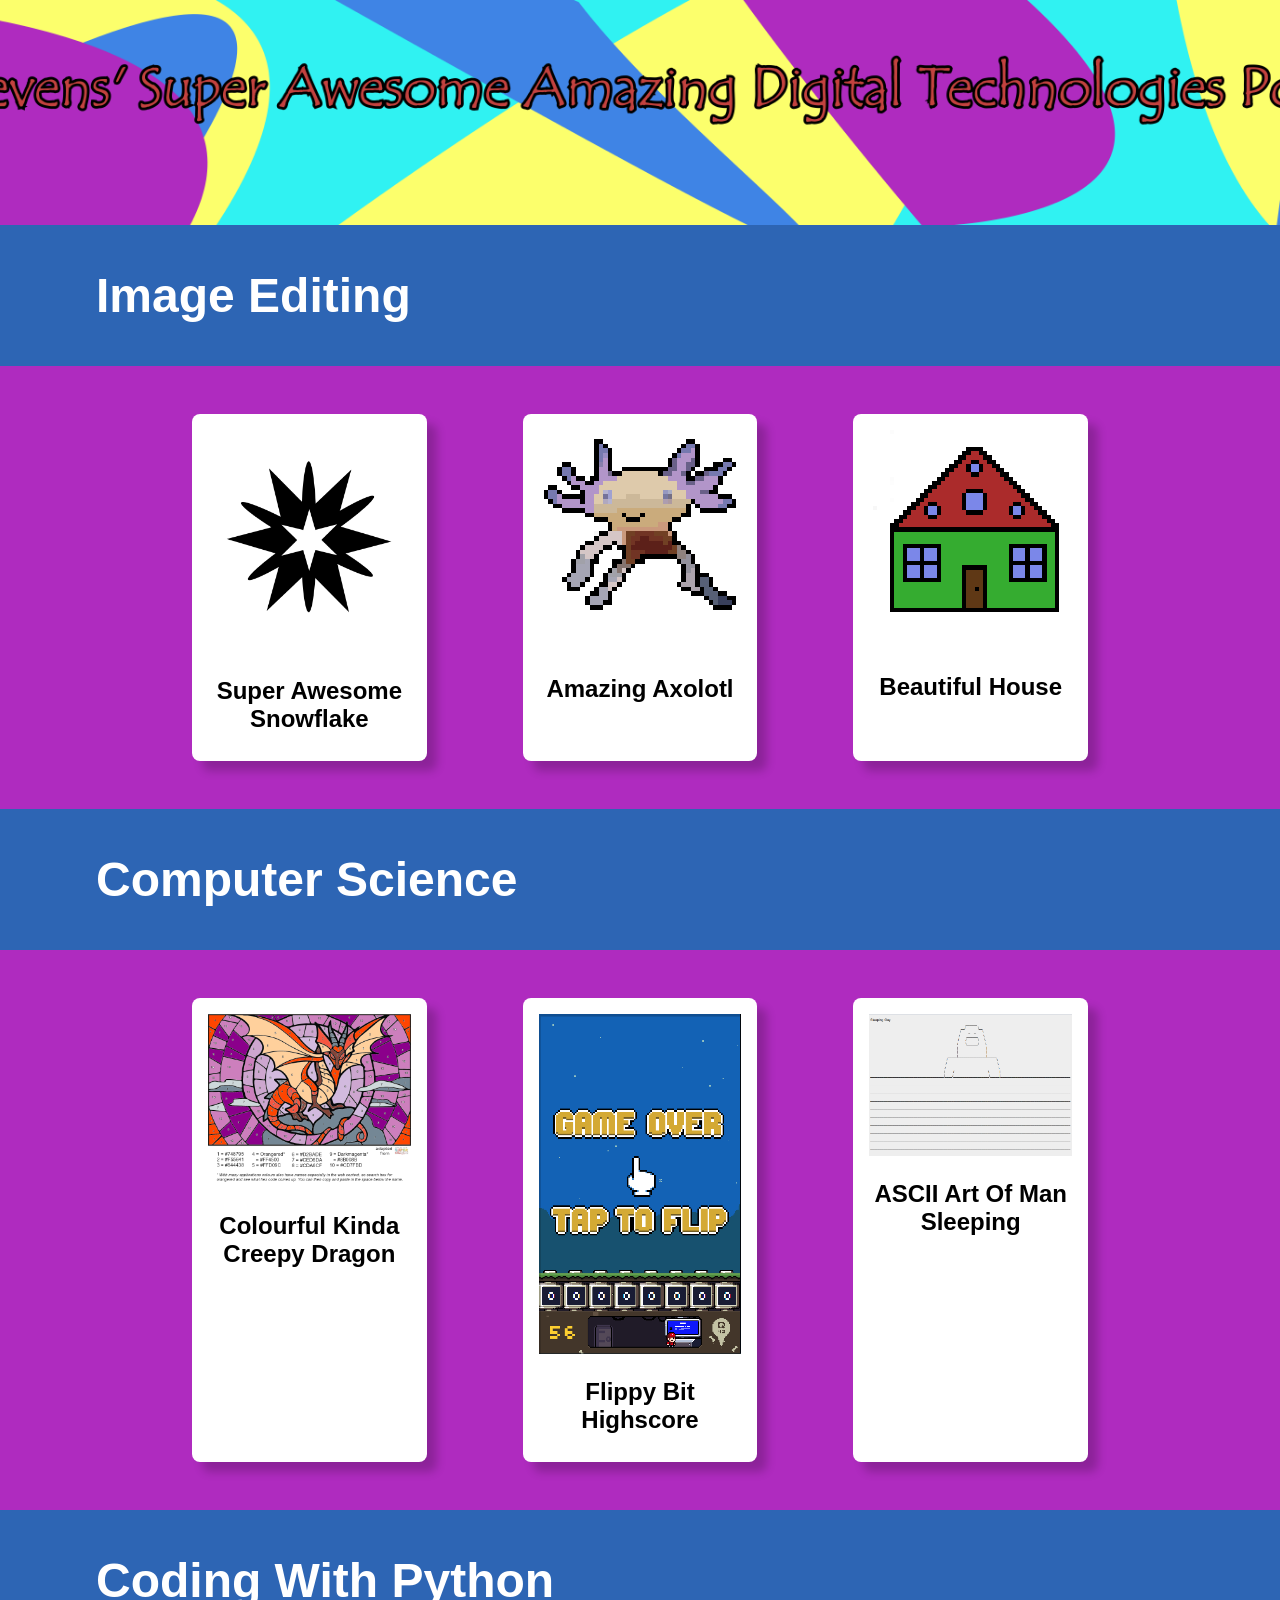
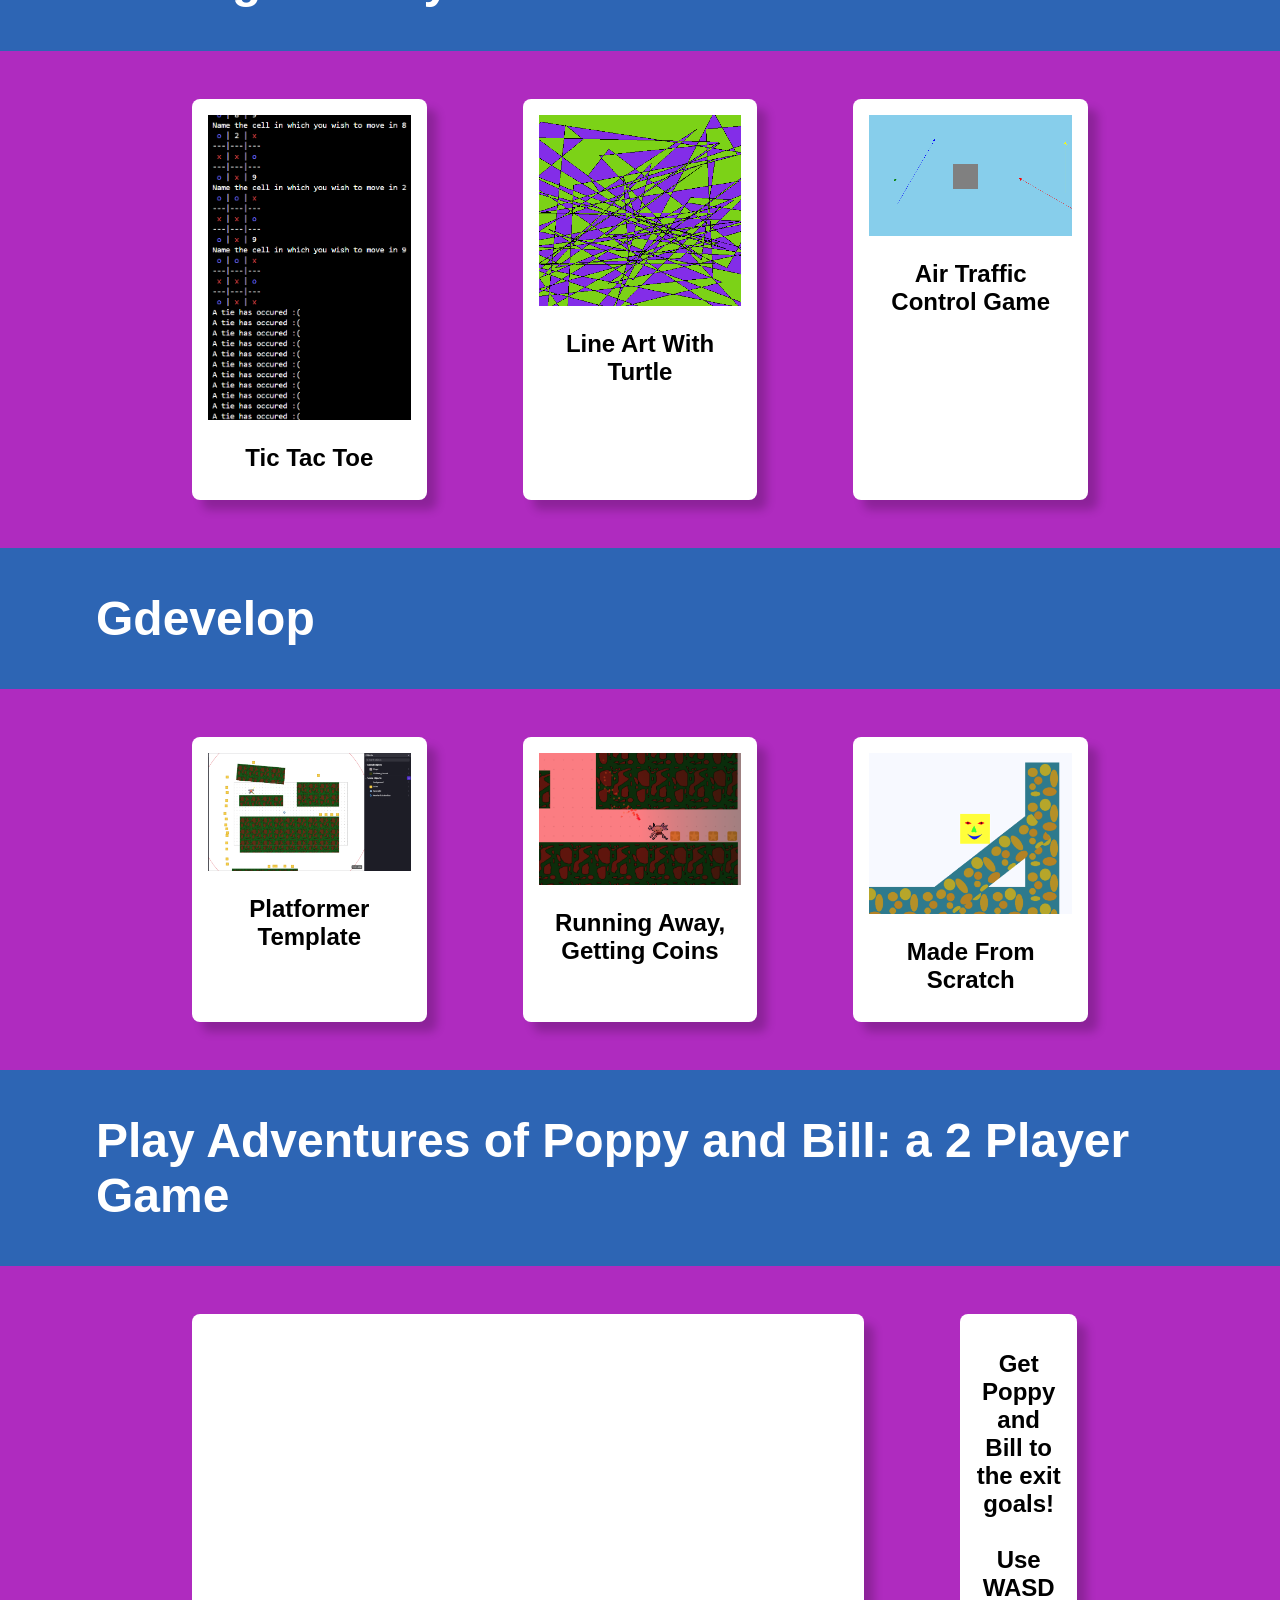
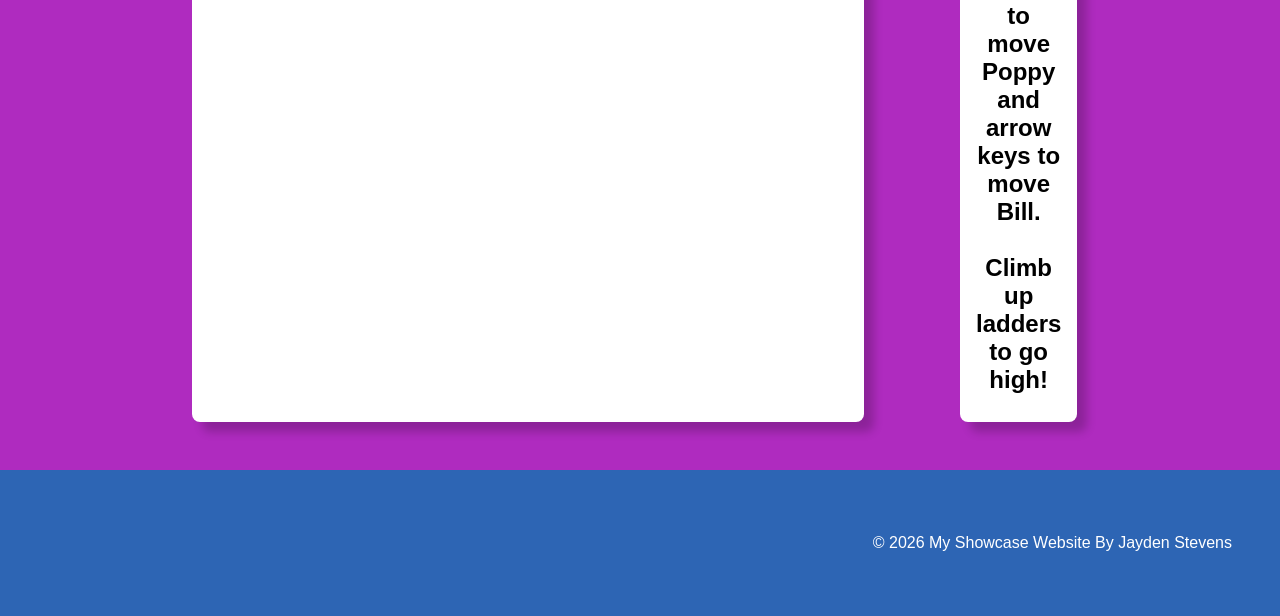
<file: index.html>
<!DOCTYPE html>
<html lang="en">

<head>
    <meta charset="UTF-8">
    <meta name="viewport" content="width=device-width, initial-scale=1.0">
    <link rel="stylesheet" href="style.css">
    <script type="module" src="https://pyscript.net/releases/2024.1.1/core.js"></script>
    <title>Jayden Stevens Digi Tech</title>
</head>
<!-- This is the main body of the website- ALL your content goes AFTER the <body> tag and before the </body> tag -->
<body>

    <!-- The Hero Section -------------------------------------------------------------------------------------- -->
    <section class="hero">
        <div class="hero-text"><a href='secretpage.html'>SECRET LINK!</a></div>
    </section>

<!-- Topic one ------------------------------------------------------------------------------------------------- -->
    <!-- The First Topic Section -->
    <section class="topic">
        <!-- the topic title a big bar with text in it -->
        <div class="topic-title">
            <h1>Image <a href='https://www.youtube.com/watch?v=Qskm9MTz2V4'>E</a>diting</h1>
        </div>
        <!-- now a three column grid of images -->
        <div class="topic-content">
            <!-- one "card" which includes an image with a text below it -->
            <div class="topic-card">
                <img src="images/snowflake.png" alt="snowflake">
                <h2 class="topic-card-text"><a href='https://www.youtube.com/watch?v=L0MK7qz13bU'>Super Awesome Snowflake</a></h2>
            </div>
            <div class="topic-card-pixel">
                    <img src="images/axolotl_pixel_art.png" alt="pixel_art">
                <h2 class="topic-card-text"><a href='https://en.wikipedia.org/wiki/Axolotl'>Amazing Axolotl</a></h2>
            </div>
            <div class="topic-card-pixel">
                <img src="images/Beautiful_house.png" alt="pixel_artII">
                <h2 class="topic-card-text"><a href='https://www.oneroof.co.nz/search/houses-for-sale/district_christchurch-city-canterbury-282_page_1'>Beautiful House</a></h2>
            </div>
        </div>
    </section>
<!-- End of topic one------------------------------------------------------------------------------------------ -->

<!-- Copy and paste the section from above to make your next section -->
    <section class="topic">
        <!-- the topic title a big bar with text in it -->
        <div class="topic-title">
            <h1>Computer <a href='https://www.youtube.com/watch?v=UtVJdPfm0F8'>Science</a></h1>
        </div>
        <!-- now a three column grid of images -->
        <div class="topic-content">
            <!-- one "card" which includes an image with a text below it -->
            <div class="topic-card-dragon">
                <img src="images/Y10 CS_ 1.6 Binary & Hex - PaintByNumbers_Dragon_wHexcodes.png" alt="Dragon">
                <h2 class="topic-card-text"><a href='http://en.wikipedia.org/wiki/Dragon_(band)'>Colourful Kinda Creepy Dragon</a></h2>
            </div>
            <div class="topic-card-pixel">
                    <img src="images/flippy_bit.png" alt="Flippy_bit">
                <h2 class="topic-card-text"><a href='https://flippybitandtheattackofthehexadecimalsfrombase16.com/'>Flippy Bit Highscore</a></h2>
            </div>
            <div class="topic-card-dragon">
                <img src="images/ASCII_art.png" alt="ASCII art">
                <h2 class="topic-card-text"><a href='https://adventuretime.fandom.com/wiki/Earl_of_Lemongrab'>ASCII Art Of Man Sleeping</a></h2>
            </div>
        </div>
    </section>

    <section class="topic">
        <!-- the topic title a big bar with text in it -->
        <div class="topic-title">
            <h1>Coding With <a href='https://en.wikipedia.org/wiki/Pythonidae'>Python</a></h1>
        </div>
        <!-- now a three column grid of images -->
        <div class="topic-content">
            <!-- one "card" which includes an image with a text below it -->
            <div class="topic-card-dragon">
                <img src="images/tictactoe.png" alt="tictactoe">
                <h2 class="topic-card-text"><a href='https://playtictactoe.org/'>Tic Tac Toe</a></h2>
            </div>
            <div class="topic-card-pixel">
                    <img src="images/lineart.png" alt="line art">
                <h2 class="topic-card-text"><a href='https://en.wikipedia.org/wiki/Line_art'>Line Art With Turtle</a></h2>
            </div>
            <div class="topic-card-pixel">
                <img src="images/airtraffic.png" alt="airtraffic">
                <h2 class="topic-card-text"><a href='https://www.airways.co.nz/'>Air Traffic Control Game</a></h2>
            </div>
        </div>
    </section>

    <section class="topic">
        <!-- the topic title a big bar with text in it -->
        <div class="topic-title">
            <h1><a href='https://gdevelop.io/'>Gdevelop</a></h1>
        </div>
        <!-- now a three column grid of images -->
        <div class="topic-content">
            <!-- one "card" which includes an image with a text below it -->
            <div class="topic-card-dragon">
                <img src="images/stage_platformer.png" alt="stage">
                <h2 class="topic-card-text"><a href='https://www.youtube.com/watch?v=XxeD_2nTyHI'>Platformer Template</a></h2>
            </div>
            <div class="topic-card-dragon">
                    <img src="images/in_game.png" alt="ahh a particle">
                <h2 class="topic-card-text"><a href='https://en.wikipedia.org/wiki/Mario'>Running Away, Getting Coins</a></h2>
            </div>
            <div class="topic-card-dragon">
                <img src="images/from_scratch.png" alt="his name is bill">
                <h2 class="topic-card-text">Made From <a href='https://scratch.mit.edu/'>Scratch</a></h2>
            </div>
        </div>
    </section>

    <section class="topic">
        <!-- the topic title a big bar with text in it -->
        <div class="topic-title">
            <h1><a href='https://jaytoma.itch.io/adventures-of-poppy-and-bill-a-2-player-game'>Play Adventures of Poppy and Bill: a 2 Player Game</a></h1>
        </div>
        <!-- now a three column grid of images -->
        <div class="topic-content">
            <!-- one "card" which includes an image with a text below it -->
            <div class="topic-card-dragon">
                <iframe frameborder="0" src="https://itch.io/embed-upload/18037815?color=333333" allowfullscreen="" width="640" height="380"><a href="https://jaytoma.itch.io/adventures-of-poppy-and-bill-a-2-player-game">Play Adventures of Poppy and Bill: a 2 Player Game on itch.io</a></iframe>
            </div>
            <div class="topic-card-dragon">
                <h2 class="topic-card-text"><a href="https://www.jbhifi.co.nz/collections/computers-tablets/keyboards?srsltid=AfmBOorjuBRf_5Di7B-lIGLh5StwSri5xdmJd4vChJ4IgEkuHgiwCaGS">Get <strong>Poppy</strong> and <strong>Bill</strong> to the <strong>exit goals!</strong><br><br>Use <strong>WASD</strong> to move Poppy and <strong>arrow keys</strong> to move Bill.<br><br>Climb up <strong>ladders</strong> to go high!</a></h2>
            </div>
        </div>
    </section>
    <!-- A Simple Website Footer ------------------------------------------------------------------------------ -->
    <footer class="footer">
        <p>&copy; 2026 <a href="https://jaytoma.github.io/Jayden-awesome-website/">My Showcase Website</a> By Jayden Stevens</p>
    </footer>
<!-- The end of the whole page- no more content after this! -->
</body>
</html>
</file>
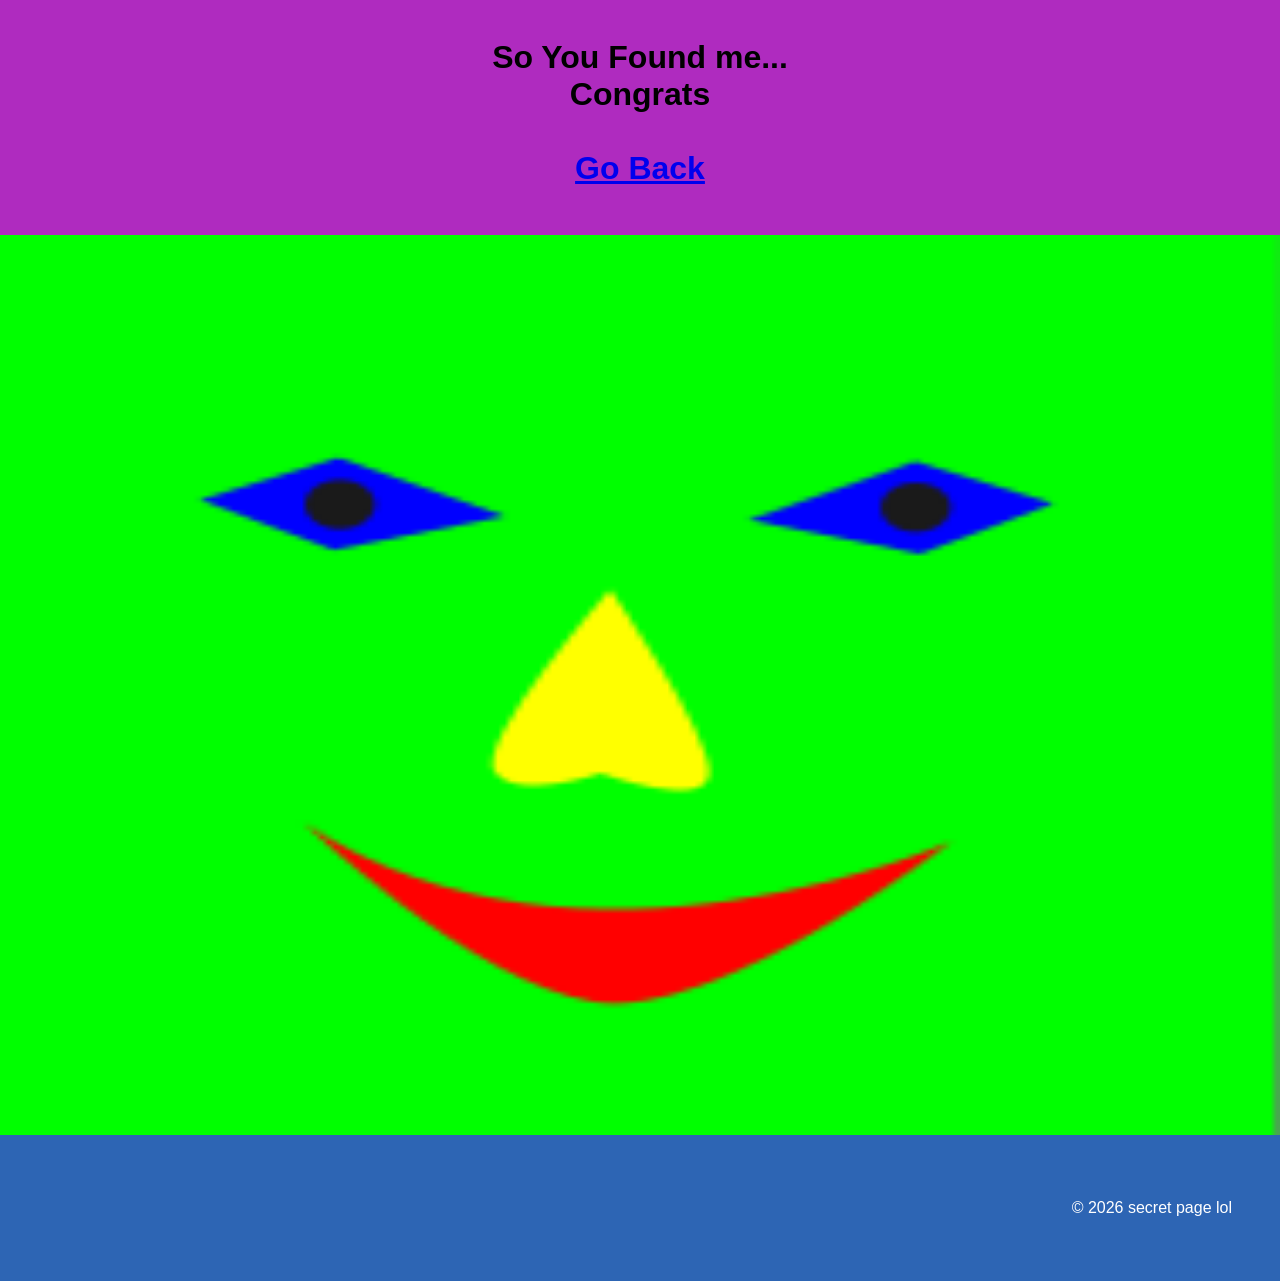
<file: secretpage.html>
<!DOCTYPE html>
<html lang="en">

<head>
    <meta charset="UTF-8">
    <meta name="viewport" content="width=device-width, initial-scale=1.0">
    <link rel="stylesheet" href="secretstyle.css">
    <title>Jayden Stevens Digi Tech</title>
</head>

<body>
    <div class="header">
        <h1>So You Found me...<br>Congrats<br><br><a href='index.html'>Go Back</a></h1>
    </div>
<p class='link'><a href='https://www.youtube.com/watch?v=dQw4w9WgXcQ'>even secreter link</a></p>

<img class="center-block" src="images/characterbig.png" alt="JUMPSCARE">

<footer class="footer">
        <p>&copy; 2026 secret page lol</p>
</footer>

</body>
</html>
</file>
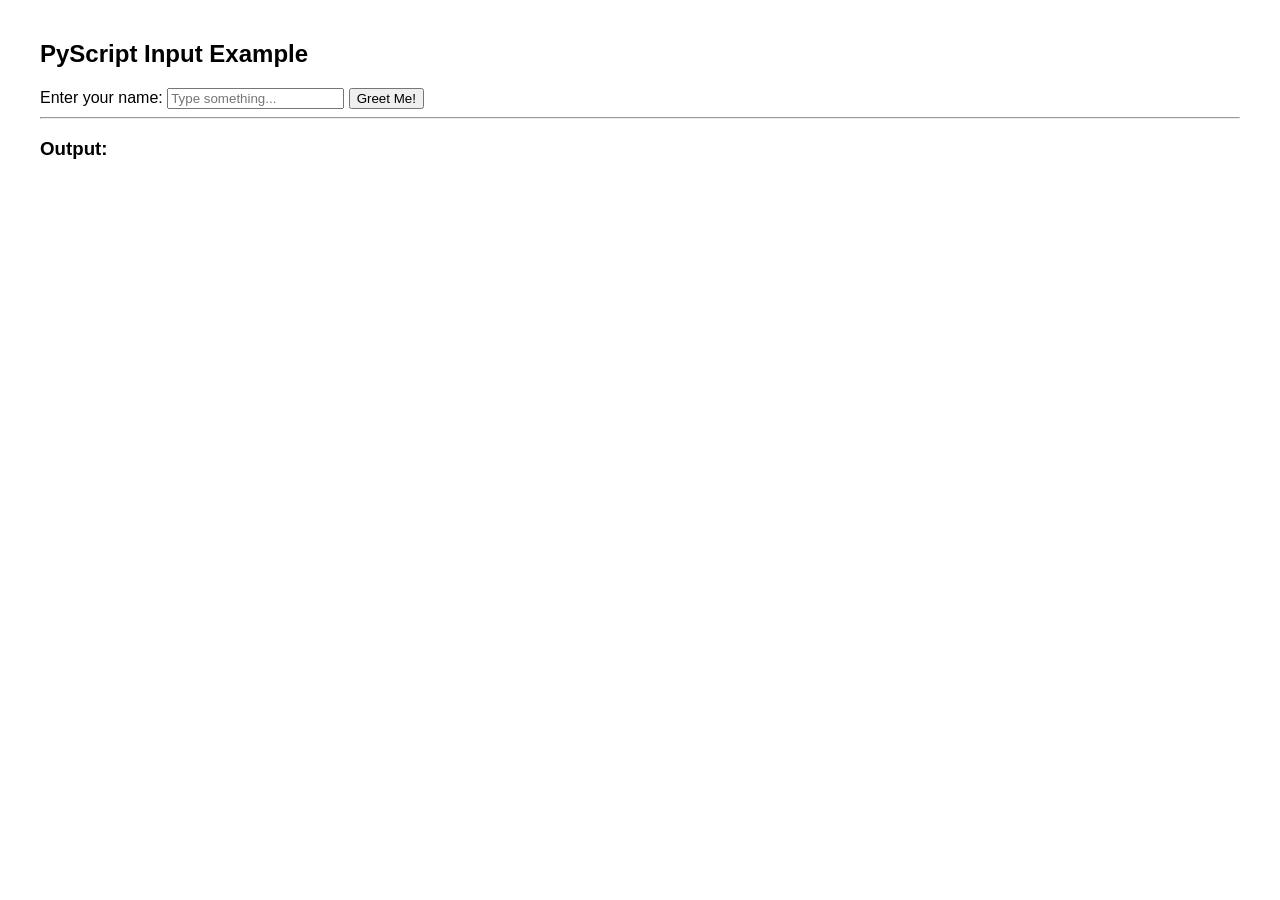
<file: testing.html>
<!DOCTYPE html>
<html lang="en">
<head>
    <meta charset="UTF-8">
    <title>PyScript Input Demo</title>
    <link rel="stylesheet" href="https://pyscript.net/releases/2024.1.1/core.css" />
    <script type="module" src="https://pyscript.net/releases/2024.1.1/core.js"></script>
</head>
<body style="font-family: sans-serif; margin: 40px;">

    <h2>PyScript Input Example</h2>
    
    <label for="user-name">Enter your name:</label>
    <input type="text" id="user-name" placeholder="Type something...">
    
    <button id="submit-btn" py-click="greet_user">Greet Me!</button>

    <hr>

    <h3>Output:</h3>
    <div id="output-box" style="font-weight: bold; color: green;"></div>

    <script type="py">
        # Import the 'document' object to interact with HTML elements
        from pyscript import document

        def greet_user(event):
            # Grab the input element by its ID
            input_element = document.querySelector("#user-name")
            
            # Extract the text value from the input
            user_input = input_element.value
            
            # Grab the output div where we want to display the message
            output_element = document.querySelector("#output-box")
            
            # Formulate the response and inject it into the HTML
            if user_input.strip() == "":
                output_element.innerText = "Please type a name first!"
            else:
                output_element.innerText = f"Hello, {user_input}! This message was processed entirely in Python."
    </script>

</body>
</html>
</file>
<file: style.css>
/* A simple css reset */
body,
html {
    margin: 0;
    padding: 0;
    height: 100%;
    /* The Font Family- Really important!! */
    font-family: arial, sans-serif;
    box-sizing: border-box;
    background-color: rgb(175 43 191);
}

/* reset for images to ensure they ar 100% of the parent container width */
img {
    width: 110%;
}

/* The hero section styling- use your OWN Hero Image URL here */
.hero {
    background-image: url('images/wecsite_header.png');
    height: 25vh;
    background-size: cover;
    background-position: center;
    display: flex;
    justify-content: center;
    align-items: center;
    color: white;
    text-align: center;
    position: relative;
}

/* BIG text styling for the hero section text */
.hero-text {
    font-size: 3px;
    font-weight: bold;
    a {
        color: transparent;
    }
}

/* nice big font on a banner style background */
.topic-title{
    color: rgb(255, 255, 255);
    font-size: 2em;
    padding: 0.1em 3em;
    background-color: rgb(45, 101, 180);
    a {
        color: rgb(255, 255, 255);
        text-decoration: none;
    }
}

/* Three column grid with a nice big gap */
.topic-content{
    display: grid;
    grid-template-columns: repeat(3, 1fr);
    gap: 6em;
    /* bring the whole section in off the sides of the page */
    width: 70%;
    /* top margin of 3em and center right/left */
    margin: 3em auto;
}

/* Styling for the individual topic cards rounded edges background color and a drop shadow */
.topic-card{
    background-color: rgb(255, 255, 255);
    color: rgb(0, 0, 0);
    padding: 1em;
    border-radius: 0.5em;
    box-shadow: 10px 10px 10px rgba(0, 0, 0, 0.2);
}

/* pixel art styling */
.topic-card-pixel{
    background-color: rgb(255, 255, 255);
    color: rgb(0, 0, 0);
    padding: 1em;
    border-radius: 0.5em;
    box-shadow: 10px 10px 10px rgba(0, 0, 0, 0.2);
    img {
        image-rendering: pixelated;
        width: 100%;
    }
}

.topic-card-dragon{
    background-color: rgb(255, 255, 255);
    color: rgb(0, 0, 0);
    padding: 1em;
    border-radius: 0.5em;
    box-shadow: 10px 10px 10px rgba(0, 0, 0, 0.2);
    img {
        width: 100%;
    }
}

/* Styling for the topic card titles */
.topic-card-text{
    font-size: 1.5em;
    margin-bottom: 0.5em;
    /* center align text */
    text-align: center;

    a {
        color: black;
        text-decoration: none;
    }
}


/* Styling for a footer section to take a bit of spcae at the bottom of the page */
.footer{
    background-color: rgb(45, 101, 180);
    color: white;
    text-align: right;
    padding: 3em 3em;
    a {
        color: rgb(255, 255, 255);
        text-decoration: none;
    }
}
</file>
<file: secretstyle.css>
body,
html {
    margin: 0;
    padding: 0;
    height: 100%;
    /* The Font Family- Really important!! */
    font-family: arial, sans-serif;
    box-sizing: border-box;
    background-color: rgb(175 43 191);
}

.header {
    height: 25vh;
    background-size: cover;
    background-position: center;
    display: flex;
    justify-content: center;
    align-items: center;
    color: rgb(0, 0, 0);
    text-align: center;
    position: relative;
}

.link {
    font-size: 3px;
    font-weight: bold;
    a {
        color: transparent;
    }
}

.footer{
    background-color: rgb(45, 101, 180);
    color: white;
    text-align: right;
    padding: 3em 3em;
    a {
        color: rgb(255, 255, 255);
        text-decoration: none;
    }
}

.center-block {
  display: block;
  margin-left: auto;
  margin-right: auto;
  width: 100vw;
  height: 100vh;
}
</file>
